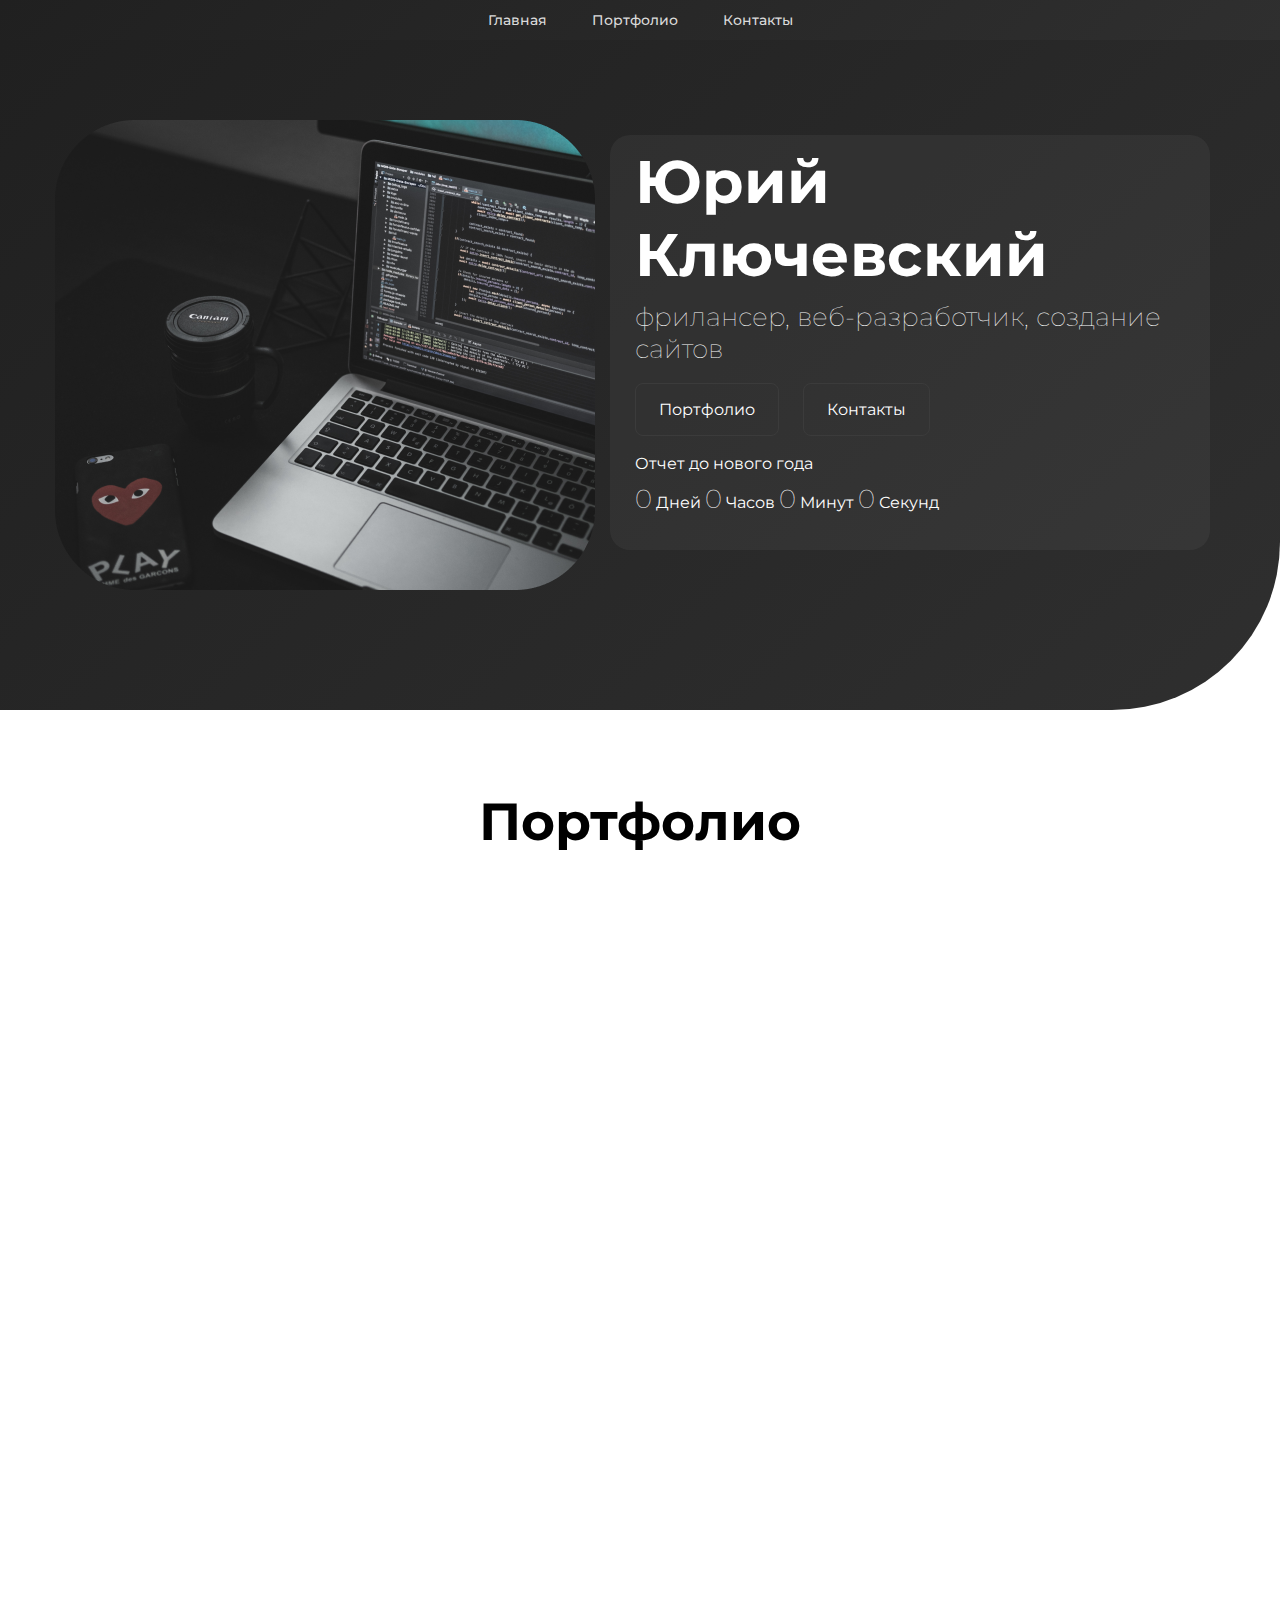
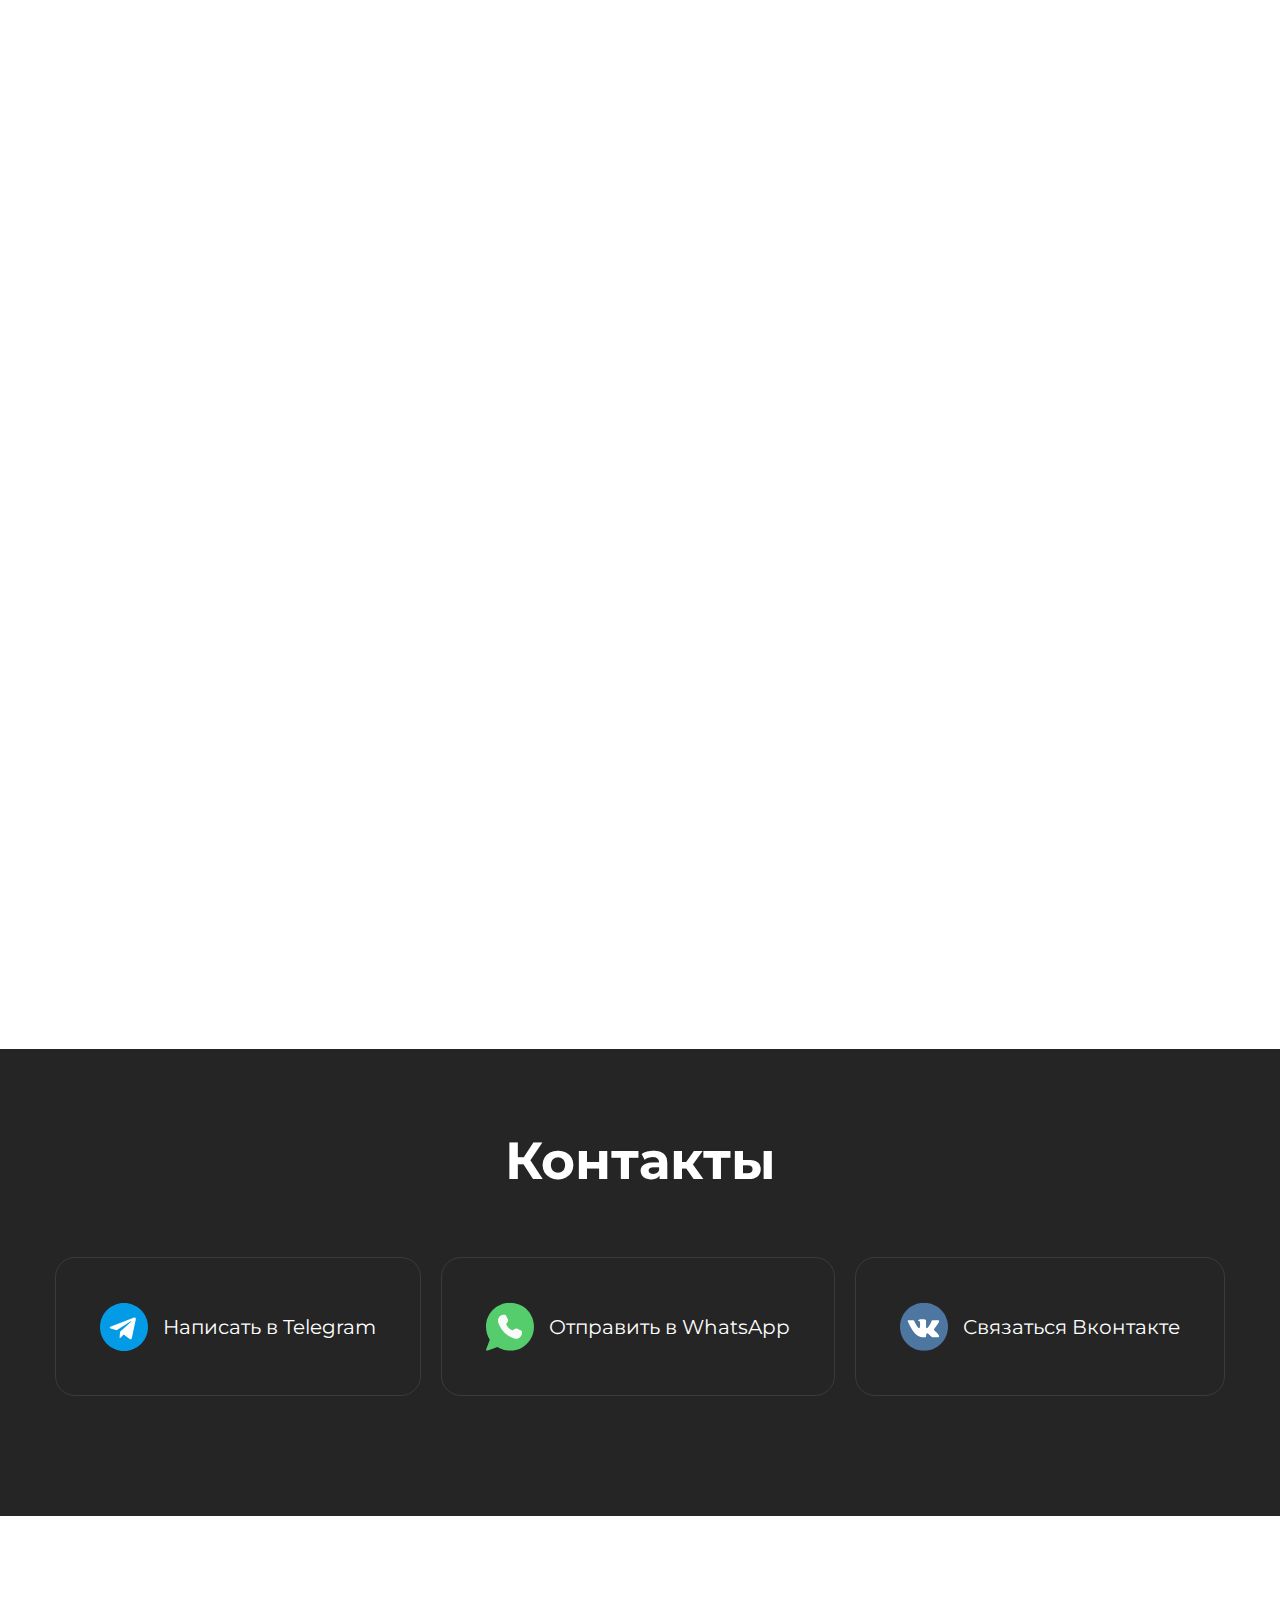
<file: index.html>
<!DOCTYPE html>
<html lang="en">
  <head>
    <meta charset="UTF-8" />

    <meta name="viewport" content="width=device-width, initial-scale=1.0" />
    <link
      href="https://fonts.googleapis.com/css?family=Montserrat&display=swap"
      rel="stylesheet"
    />
    <link href="./css/main.css" rel="stylesheet" />
    <link href="./css/reset.css" rel="stylesheet" />
    <script src="js/main.js"></script>
    <script src="js/calc.js"></script>

    <title>Портфолио</title>
  </head>
  <body>
    <header>
      <div class="header__container">
        <div class="header__main">
          <ul class="header-nav">
            <li class="header-nav__link">
              <a href="#main" class="underline-one">Главная</a>
            </li>
            <li class="header-nav__link">
              <a href="#port" class="underline-one">Портфолио</a>
            </li>
            <li class="header-nav__link gradient">
              <a href="#cont" class="underline-one">Контакты</a>
            </li>
          </ul>
        </div>
      </div>
    </header>
    <section class="section__header" id="main">
      <div class="section__container">
        <div class="section__intro">
          <div class="section__img">
            <img src="img/photo.png" alt="" />
          </div>
          <div class="section__text">
            <div class="section__text-bg">
              <div class="pre-div">
                <h1>Юрий Ключевский</h1>
              </div>
              <span>фрилансер, веб-разработчик, создание сайтов</span>
              <div class="section__button">
                <a href="">Портфолио</a>
                <a href="" class="non-active">Контакты</a>
              </div>
              <div class="seсtion_timer">
                <h3 class="section__timer-text">Отчет до нового года</h3>
                <div id="timer">
                  <span id="days">0</span> Дней <span id="hours">0</span> Часов
                  <span id="minutes">0</span> Минут
                  <span id="seconds">0</span> Секунд
                </div>
              </div>
            </div>
          </div>
        </div>
      </div>
    </section>
    <section class="port__main" id="port">
      <h1>Портфолио</h1>
      <div class="port__info1">
        <img src="img/1.png" alt="" />
        <a href="mebel.html">Сайт магазина мебели</a>
      </div>
      <div class="port__info1">
        <img src="img/2.png" alt="" />
        <a href="tur.html">Сайт туристического агентства</a>
      </div>
      <div class="port__info1">
        <img src="img/3.png" alt="" />
        <a href="jil.html">Сайт жилого комплекса</a>
      </div>
    </section>
    <section class="section__contact" id="cont">
      <div class="section__container">
        <h1>Контакты</h1>
        <div class="section__contact-link">
          <div class="section__infoblock">
            <img src="img/telegram.svg" alt="" />
            <p>Написать в Telegram</p>
          </div>
          <div class="section__infoblock">
            <img src="img/whatsapp.svg" alt="" />
            <p>Отправить в WhatsApp</p>
          </div>
          <div class="section__infoblock">
            <img src="img/vk.svg" alt="" />
            <p>Связаться Вконтакте</p>
          </div>
        </div>
      </div>
    </section>
  </body>
</html>
</file>
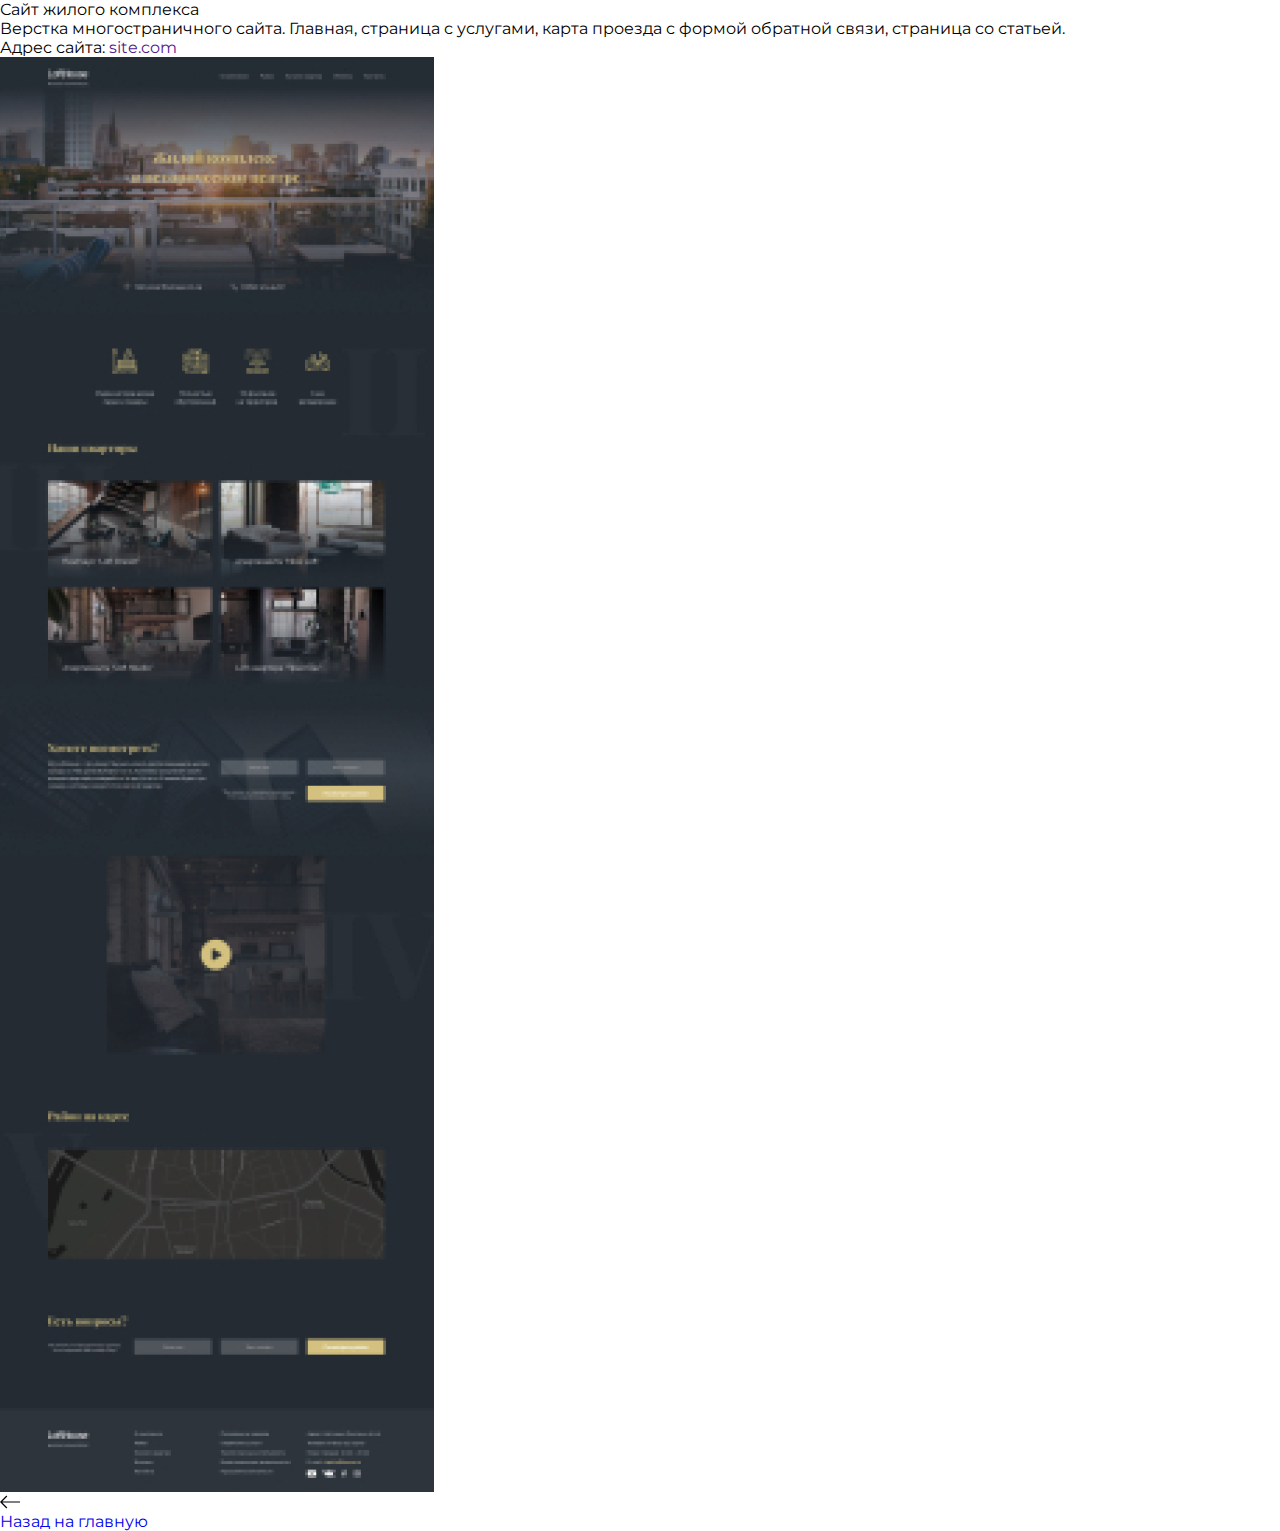
<file: jil.html>
<!DOCTYPE html>
<html lang="en">
  <head>
    <meta name="viewport" content="width=device-width, initial-scale=1.0" />
    <link
      href="https://fonts.googleapis.com/css?family=Montserrat&display=swap"
      rel="stylesheet"
    />
    <link href="./css/main.css" rel="stylesheet" />
    <link href="./css/reset.css" rel="stylesheet" />
    <title>Document</title>
  </head>
  <body>
    <section class="section__mebel">
      <div class="section__mebel-text">
        <h1>Сайт жилого комплекса</h1>
        <p>
          Верстка многостраничного сайта. Главная, страница с услугами, карта
          проезда с формой обратной связи, страница со статьей.
        </p>
        <span class="link">Адрес сайта: <a href="">site.com</a></span>
      </div>
      <div class="mebel-img">
        <img src="img/project-lofthouse.png" alt="" />
      </div>
      <a class="back" href="index.html">
        <img src="img/arrow-left.svg" alt="" />
        <p>Назад на главную</p>
      </a>
    </section>
  </body>
</html>
</file>
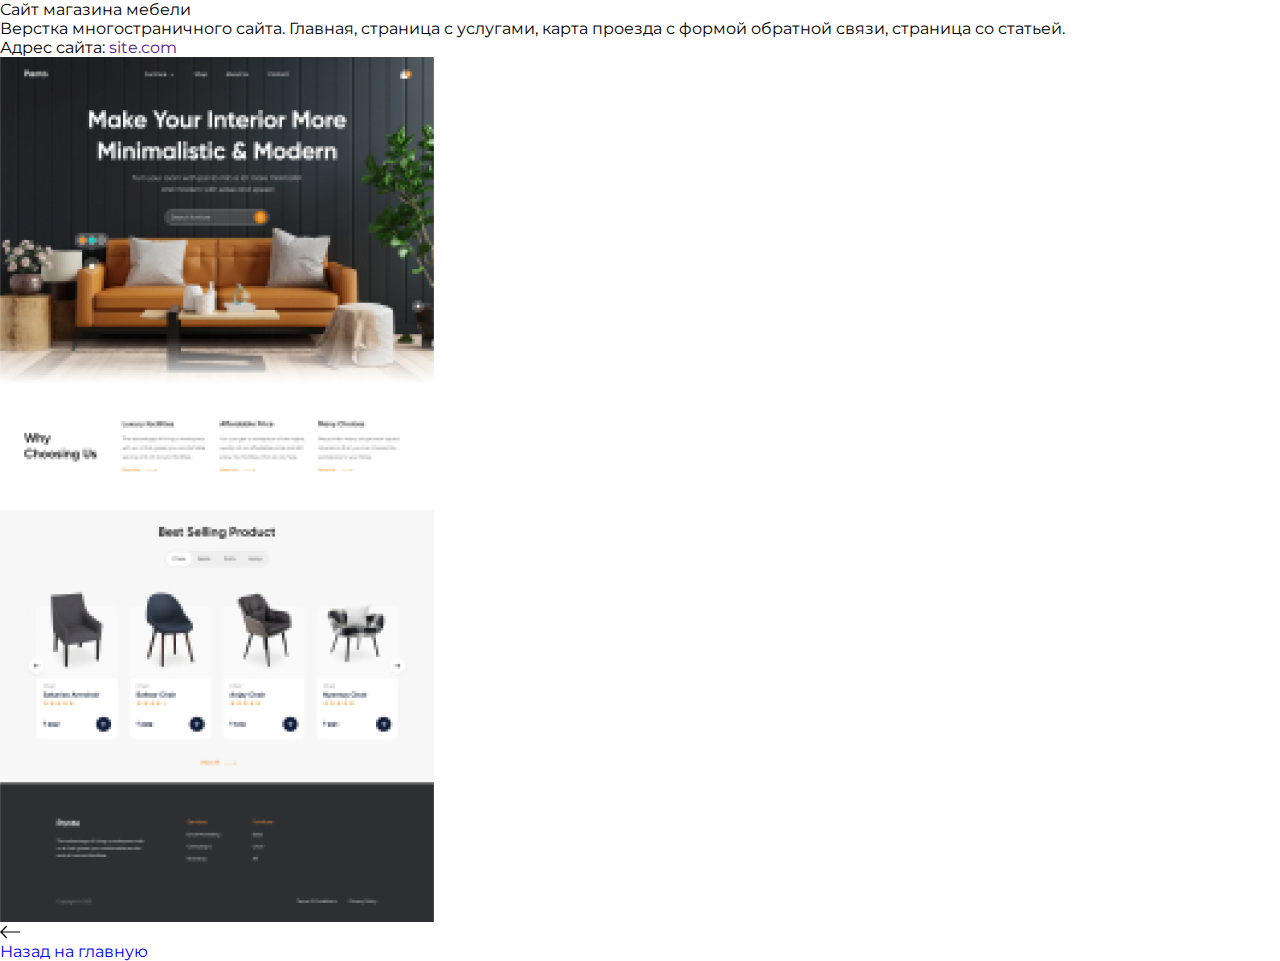
<file: mebel.html>
<!DOCTYPE html>
<html lang="en">
  <head>
    <meta name="viewport" content="width=device-width, initial-scale=1.0" />
    <link
      href="https://fonts.googleapis.com/css?family=Montserrat&display=swap"
      rel="stylesheet"
    />
    <link href="./css/main.css" rel="stylesheet" />
    <link href="./css/reset.css" rel="stylesheet" />
    <title>Document</title>
  </head>
  <body>
    <section class="section__mebel">
      <div class="section__mebel-text">
        <h1>Сайт магазина мебели</h1>
        <p>
          Верстка многостраничного сайта. Главная, страница с услугами, карта
          проезда с формой обратной связи, страница со статьей.
        </p>
        <span>Адрес сайта: <a href="">site.com</a></span>
      </div>
      <div class="mebel-img">
        <img src="img/project-panto-full.png" alt="" />
      </div>
      <a class="back" href="index.html">
        <img src="img/arrow-left.svg" alt="" />
        <p>Назад на главную</p>
      </a>
    </section>
  </body>
</html>
</file>
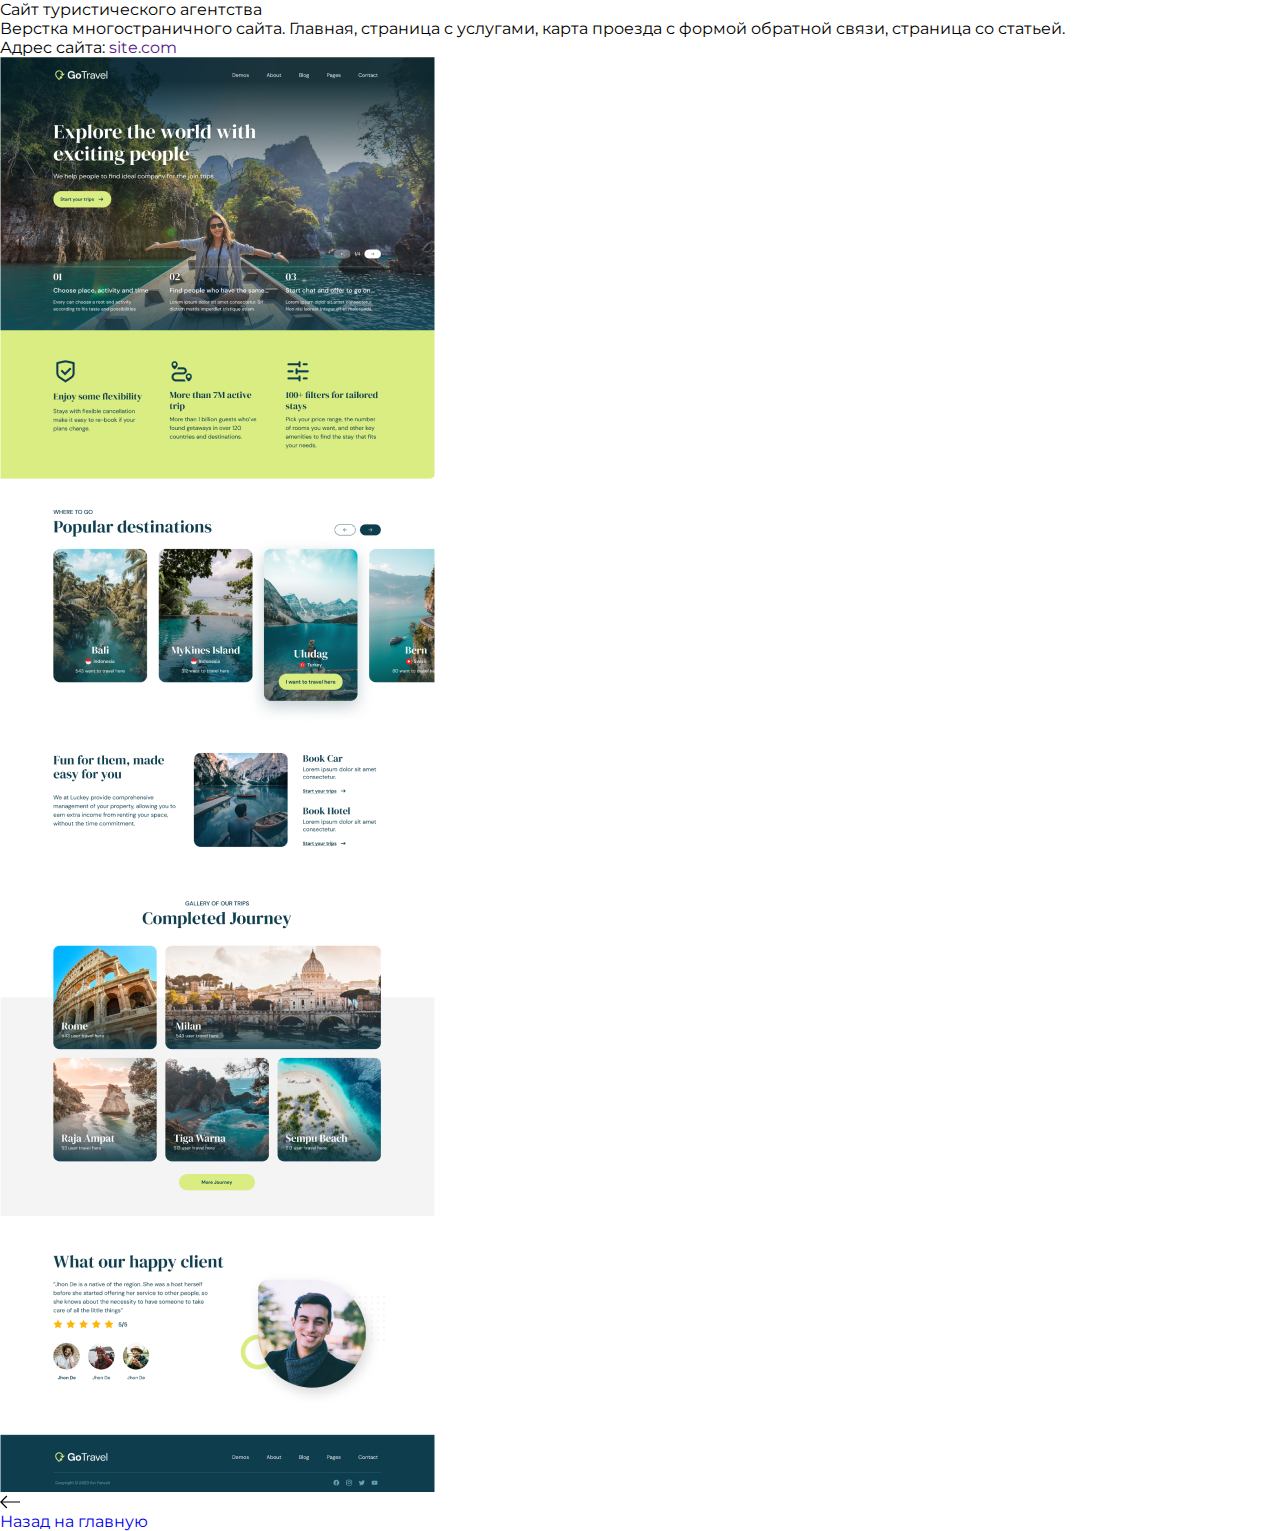
<file: tur.html>
<!DOCTYPE html>
<html lang="en">
  <head>
    <meta name="viewport" content="width=device-width, initial-scale=1.0" />
    <link
      href="https://fonts.googleapis.com/css?family=Montserrat&display=swap"
      rel="stylesheet"
    />
    <link href="./css/main.css" rel="stylesheet" />
    <link href="./css/reset.css" rel="stylesheet" />
    <title>Document</title>
  </head>
  <body>
    <section class="section__mebel">
      <div class="section__mebel-text">
        <h1>Сайт туристического агентства</h1>
        <p>
          Верстка многостраничного сайта. Главная, страница с услугами, карта
          проезда с формой обратной связи, страница со статьей.
        </p>
        <span>Адрес сайта: <a href="">site.com</a></span>
      </div>
      <div class="mebel-img">
        <img src="img/project-go-travel.png" alt="" />
      </div>
      <a class="back" href="index.html">
        <img src="img/arrow-left.svg" alt="" />
        <p>Назад на главную</p>
      </a>
    </section>
  </body>
</html>
</file>
<file: css/main.css>
body {
  font-family: Montserrat;
}

.header__container {
  height: 40px;
  display: flex;
  justify-content: center;
  background: linear-gradient(-43deg, #2f2f2f, #202020);
}

.header__main {
  display: flex;
  justify-content: space-between;
  align-items: center;
  height: 100%;
}

.header-nav {
  list-style: none;
  display: flex;
  align-items: center;
  grid-gap: 45px;
  height: 100%;
}

.header-nav li a {
  height: 100%;
  text-decoration: none;
  font-weight: 500;
  font-size: 14px;
  line-height: 19px;
  color: #dadada;
  display: flex;
  align-items: center;
  transition-duration: 0.25s;
}

.underline-one {
  color: #00bfff;
  position: relative;
  cursor: pointer;
  text-decoration: none;
  transition: width 0.5s;
}
.underline-one:after {
  content: "";
  display: block;
  position: absolute;
  right: 0;
  bottom: -3px;
  width: 0;
  height: 2px;
  background-color: rgb(100, 99, 99);
  transition: width 0.5s;
}

.underline-one:hover {
  color: rgb(230, 216, 181);
  transition: width 0.5s;
}

.underline-one:hover:after {
  content: "";
  width: 100%;
  display: block;
  position: absolute;
  left: 0;
  bottom: -3px;
  height: 2px;
  background-color: rgb(226, 224, 224);
  transition: width 0.5s;
}

.section__header {
  background: linear-gradient(-43deg, #2f2f2f, #202020);
  border-bottom-right-radius: 168px;
  opacity: 1;
  top: 0px;
  left: 0px;
  overflow: hidden;
  padding: 80px 0;
  margin-bottom: 80px;
}

.section__container {
  max-width: 1170px;
  margin: 0 auto;
  padding-bottom: 40px;
  opacity: 0;
  transform: translateY(-450px);
  transition: transform 2s, opacity 2s;
}

@keyframes blink {
  0%,
  100% {
    opacity: 1;
  }
  50% {
    opacity: 0;
  }
}

#timer {
  animation: blink 1.6s infinite;
}

.section__intro img {
  max-width: none;
}

.seсtion_timer {
  margin-top: 35px;
}

.section__timer-text {
  margin-bottom: 10px;
}

.section__container h1 {
  color: white;
  text-align: center;
  font-size: 52px;
  font-weight: bold;
}
.section__intro {
  display: flex;
  color: white;
}
.section__text-bg {
  width: 100%;
  padding: inherit;
  box-sizing: border-box;
}

.section__text {
  width: 100%;
  padding: 15px;
  box-sizing: border-box;
  margin: 0 auto;
}

.section__text h1 {
  color: rgba(255, 255, 255, 1);
  font-family: Montserrat;
  font-weight: Bold;
  font-size: 60px;
  opacity: 1;
  text-align: left;
  margin-bottom: 10px;
}

.section__text span {
  font-size: 26px;
  text-align: left;
  font-family: Montserrat;
  font-weight: lighter;
}

.section__button {
  margin-top: 35px;
  box-sizing: border-box;
}

.section__button a {
  cursor: pointer;
  font-size: 16px;
  margin-right: 20px;
  color: white;
  background-color: transparent;
  padding: 16px 23px;
  border-radius: 8px;
  border: 1px solid #3b3b3b;
  transition: all 0.35s ease;
}

.section__button a:hover {
  background-color: black;
  border: 1px solid transparent;
}

/* .section__button a.non-active {
  background-color: transparent;
  border-color: #3b3b3b;
} */

.port__main {
  margin: 0 auto;
  text-align: center;
  align-items: center;
  max-width: 970px;
  transition: 0.5s all;
}

.port__main h1 {
  color: black;
  font-size: 52px;
  font-weight: bold;
}

.port__info1 {
  margin-top: 65px;
  opacity: 0;
  transform: translateY(50px);
  transition: transform 2s, opacity 2s;
}

.port__info1 img {
  margin-bottom: 30px;
}

.port__info1 a {
  font-size: 22px;
  color: black;
  transition: all 0.35s ease;
}

.port__info1 a:hover {
  text-decoration: underline !important;
}

.port__info1:last-child {
  margin-bottom: 80px;
}

.section__contact {
  background-color: #252525;
  padding-top: 80px;
  margin-bottom: 100px;
}

.section__contact-link {
  display: flex;
  justify-content: space-between;
  margin-top: 65px;
}

.section__infoblock {
  display: flex;
  align-items: center;
  padding: 44px 44px;
  background-color: transparent;
  border: 1px solid #3b3b3b;
  font-size: 20px;
  color: white;
  border-radius: 20px;
  max-height: 340px;
  transition: all 0.35s ease;
  box-sizing: border-box;
  cursor: pointer;
  margin-bottom: 80px;
}

.section__infoblock:hover {
  background-color: #1e1e1e;
}

.section__infoblock img {
  margin-right: 15px;
}

.section__text-bg {
  background: hsl(0deg 0% 95.42% / 5%);
  padding: 10px 25px 35px;
  border-radius: 20px;
}

@media screen and (max-width: 320px) {
  .header__container {
    height: 40px;
    display: flex;
    justify-content: center;
    background: linear-gradient(-43deg, #2f2f2f, #202020);
  }

  .header__main {
    display: flex;
    justify-content: space-between;
    align-items: center;
    height: 100%;
  }
  .header-nav {
    list-style: none;
    display: flex;
    align-items: center;
    grid-gap: 15px;
    height: 100%;
  }

  .header-nav li a {
    height: 100%;
    text-decoration: none;
    font-weight: 500;
    font-size: 14px;
    line-height: 19px;
    color: #dadada;
    display: flex;
    align-items: center;
    transition-duration: 0.25s;
  }
}

/* @media screen and (max-width: 320px) {
  .section__header {
    border-bottom-right-radius: 60px;
  }
  .section__intro {
    display: block;
    width: 320px;
  }
  .section__intro h1 {
    font-size: 32px;
    max-width: 220px;
  }
  .section__intro img {
    max-width: 290px;
    max-height: 252px;
    border-bottom-right-radius: 60px;
  }
  .section__text {
    margin-left: 15px;
    margin-top: 20px;
    max-height: 194px;
  }
  .section__text span {
    font-size: 16px;
  }
  .section__button {
    margin-top: 32px;
    box-sizing: border-box;
  }

  .section__button a {
    cursor: pointer;
    font-size: 16px;
    margin-right: 10px;
    color: white;
    background-color: transparent;
    padding: 12px 15px;
    border-radius: 8px;
    border: 1px solid #3b3b3b;
    transition: all 0.35s ease;
  }
} */

@media screen and (max-width: 320px) {
  .pre-div {
    margin-bottom: 15px;
  }
  .section__button {
    display: flex;
    margin-top: 15px;
    justify-content: center;
  }
  .section__button a {
    padding: 12px 15px;
    margin: 2px;
  }
  .non-active {
    margin-left: 2px;
  }
  .seсtion_timer {
    margin-top: 15px;
  }
  .port__main {
    padding: 0 15px;
  }
  .port__main h1 {
    font-size: 28px;
  }
  .port__info1 {
    margin-top: 30px;
  }

  .port__info1 img {
    margin-bottom: 20px;
  }

  .port__info1 a {
    font-size: 16px;
    color: black;
    transition: all 0.35s ease;
  }

  .port__info1 a:hover {
    text-decoration: underline !important;
  }

  .port__info1:last-child {
    margin-bottom: 40px;
  }
}

@media screen and (max-width: 500px) {
  .section__text {
    max-width: 100%;
    width: 100%;
    padding: 0 15px;
    box-sizing: border-box;
    margin: 0 auto;
  }

  .section__text h1 {
    font-size: 22px;
    line-height: 1.4;
    text-align: center;
  }

  .section__text span {
    font-size: 14px;
    text-align: justify;
  }
}

@media screen and (max-width: 768px) {
  .header__container {
    height: auto;
    padding: 10px;
  }

  .header-nav {
    grid-gap: 15px;
    align-items: flex-start;
  }

  .section__header {
    padding: 40px 0;
    border-bottom-right-radius: 120px;
  }

  .section__intro {
    flex-direction: column;
    align-items: center;
    text-align: center;
  }

  .section__intro img {
    max-width: 80%;
    height: auto;
    margin-bottom: 20px;
  }

  .section__text {
    margin: 0;
  }

  .section__text h1 {
    font-size: 36px;
    line-height: 1.2;
    margin: 0 auto;
    text-align: center;
  }
  .section__contact h1 {
    font-size: 32px;
  }

  .section__text span {
    font-size: 18px;
  }

  .section__button a {
    font-size: 14px;
    margin: 10px 0;
  }

  .port__main {
    padding: 0 20px;
  }

  .port__main h1 {
    font-size: 36px;
  }

  .port__info1 {
    margin-top: 30px;
  }

  .port__info1 img {
    max-width: 100%;
    height: auto;
    margin-bottom: 15px;
  }

  .port__info1 a {
    font-size: 18px;
  }

  .section__contact {
    padding: 40px 20px;
  }

  .section__contact-link {
    flex-direction: column;
    gap: 20px;
    margin-top: 15px;
  }

  .section__infoblock {
    display: flex;
    align-items: center;
    padding: 35px;
    text-align: left;
    justify-content: start;
    gap: 15px;
    margin-bottom: 20px;
  }

  .section__infoblock img {
    flex-shrink: 0;
    width: 40px;
    height: 40px;
  }

  .section__infoblock p {
    flex: 1;
    margin: 0;
    text-align: center;
  }
}

@media screen and (max-width: 450px) {
  .header__container {
    padding: 5px;
  }

  .section__text {
    /* margin-top: 60px; */
  }
  .section__header {
    padding: 30px 0;
    border-bottom-right-radius: 90px;
  }

  .section__intro {
    padding: 10px;
  }

  .section__intro img {
    max-width: 90%;
    margin-bottom: 15px;
  }

  .section__text {
    padding: 0 10px;
  }

  .section__text h1 {
    font-size: 24px;
    line-height: 1.3;
  }

  .section__text span {
    font-size: 14px;
  }

  .section__button a {
    font-size: 12px;
    margin: 5px 0;
  }

  .port__main {
    padding: 0 10px;
  }

  .port__main h1 {
    font-size: 28px;
  }

  .port__info1 {
    margin-top: 20px;
  }

  .port__info1 img {
    margin-bottom: 10px;
  }

  .port__info1 a {
    font-size: 16px;
  }

  .section__contact {
    padding: 30px 10px;
  }

  .section__contact-link {
    gap: 15px;
    margin-top: 15px;
  }

  .section__infoblock {
    padding: 20px;
    gap: 10px;
  }

  .section__infoblock img {
    width: 30px;
    height: 30px;
  }

  .section__infoblock p {
    font-size: 14px;
  }
}

/* @media screen and (max-width: 323px) {
  .section__mebel {
    margin-top: 40px;
    justify-content: center;
    text-align: center;
    align-items: center;
  }
  .section__mebel-text {
    margin: 0 auto;
    font-size: 16px;
    margin-bottom: 40px;
    justify-content: center;
    text-align: center;
    align-items: center;
  }

  .section__mebel-text h1 {
    font-size: 28px;
    font-weight: bold;
    margin-bottom: 25px;
  }

  .section__mebel-text span {
    color: #555555;
    margin: 0 auto 25px;
    text-align: center;
    font-size: 16px;
    margin-bottom: 25px;
  }

  .section__mebel-text a {
    text-decoration: underline !important;
    color: black;
  }

  .section__mebel-text p {
    color: #555555;
  }

  .back {
    margin: 0 auto;
    display: flex;
    align-items: center;
    justify-content: center;
    text-align: center;
    margin-top: 20px;
    font-size: 16px;
    margin-bottom: 20px;
    padding: 20px 55px;
    background-color: #f1f1f1;
    width: 100%;
    color: black;
  }

  .back img {
    padding-right: 10px;
  }
} */
</file>
